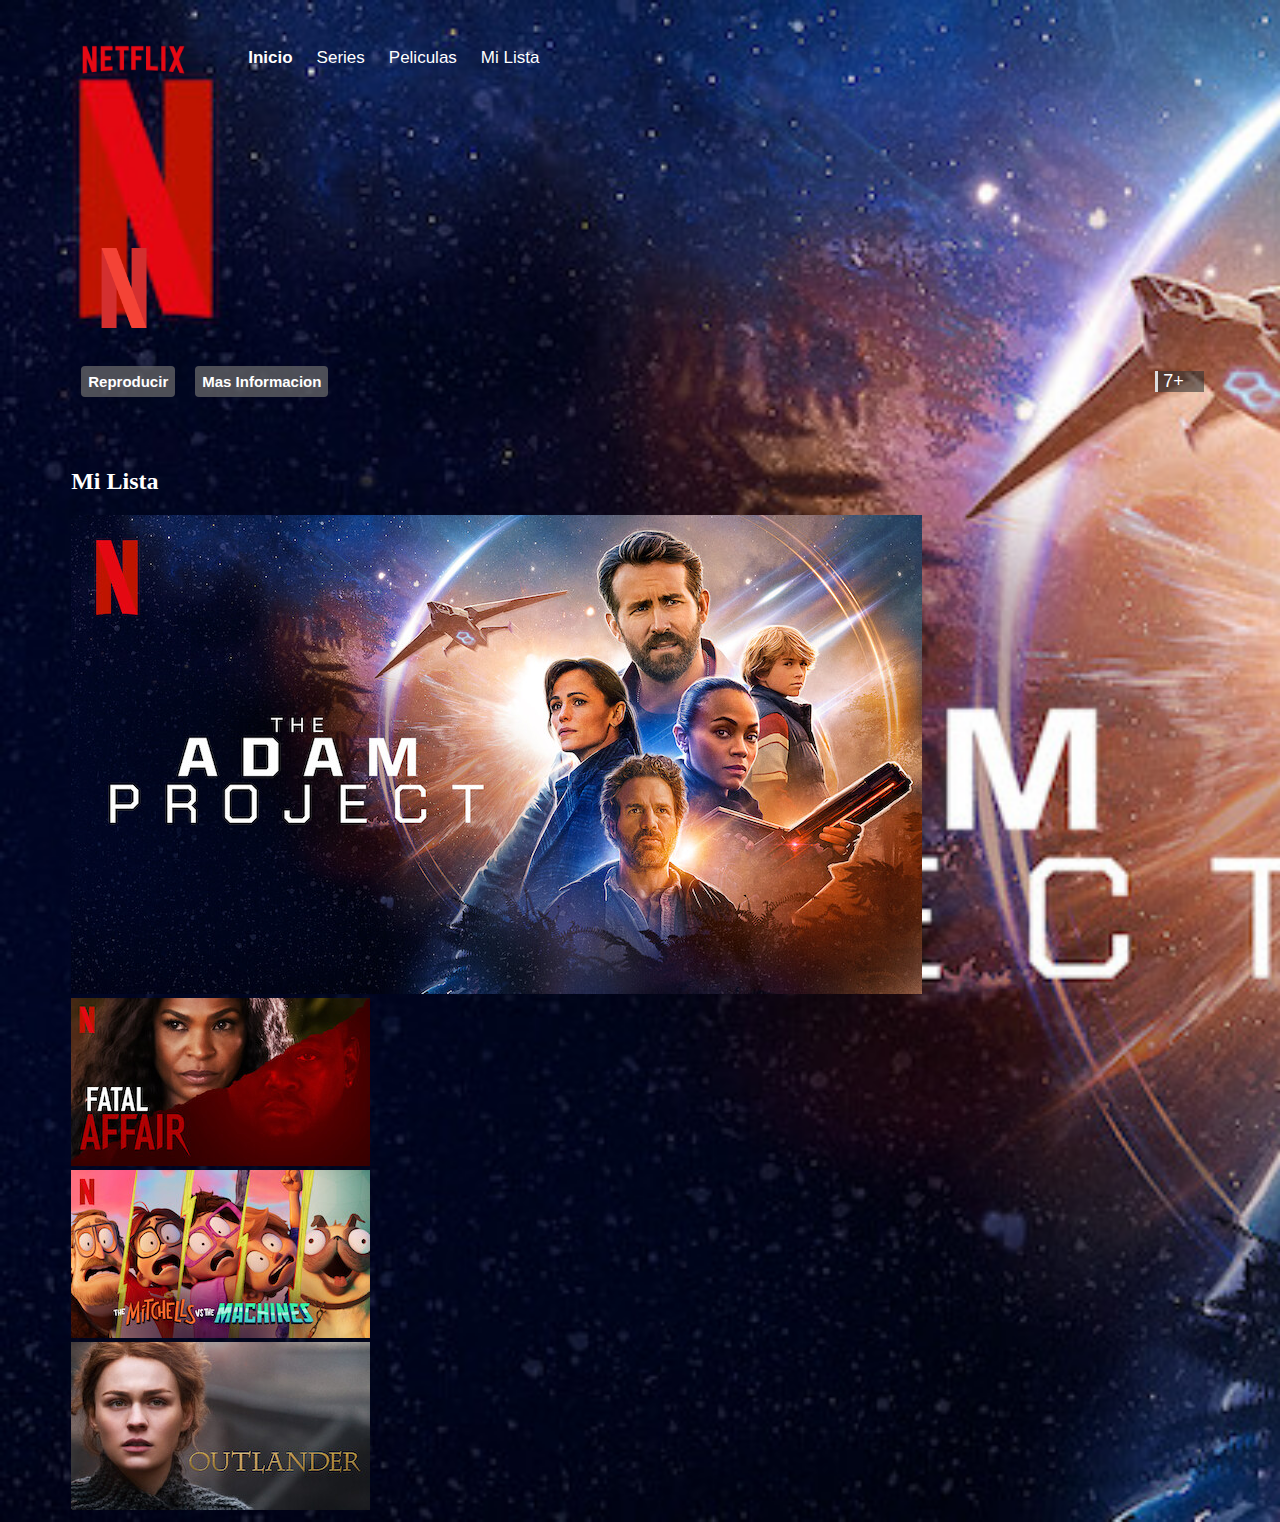
<file: netflix/home.html>
<!DOCTYPE html>
<html lang="en">
<head>
    <meta charset="UTF-8">
    <meta http-equiv="X-UA-Compatible" content="IE=edge">
    <meta name="viewport" content="width=device-width, initial-scale=1.0">
    <link rel="stylesheet" href="https://cdnjs.cloudflare.com/ajax/libs/font-awesome/6.1.1/css/all.min.css" integrity="sha512-KfkfwYDsLkIlwQp6LFnl8zNdLGxu9YAA1QvwINks4PhcElQSvqcyVLLD9aMhXd13uQjoXtEKNosOWaZqXgel0g==" crossorigin="anonymous" referrerpolicy="no-referrer" />
    <link rel="stylesheet" href="styles.css">
    <title>Netflix</title>
</head>
<body>

        <button class="media-menu">
            <i class="fas fa-bars"></i>
        </button>
    
        <div class="container">

                <nav class="nav-main">
                    <img src="assets/icons/Logo_Netflix.png" alt="logo-netflix" class="nav-brand">

                    <ul class="nav-menu show">

                        <li>
                            <a class="inicio" href="#">Inicio</a>
                        </li>
                        <li>
                            <a href="#">Series</a>
                        </li>
                        <li>
                            <a href="#">Peliculas</a>
                        </li>
                        <li>
                            <a href="#">Mi Lista</a>
                        </li>
                    </ul>
                    <ul class="nav-menu-right">
                        <li>
                            <a href="#">
                                <i class="fa-solid fa-magnifying-glass"></i>
                            </a>
                        </li>
                        <li>
                            <a href="#">
                                <i class="fa-solid fa-bell"></i>
                            </a>
                        </li>
                        <li>
                            <a href="#">
                                <i class="fa-solid fa-user"></i>
                                <i class="fa-solid fa-caret-down"></i>
                            </a>
                        </li>

                    </ul>

                </nav>

                <!-- header -->

                <header class="center-options">

                    <img src="assets/icons/n.png" alt="logo-n" class="center-brand">

                    <nav class="play-menu">
                        <ul class="nav-play">
                            <li>
                                <a href="#">Reproducir</a>
                            </li>
                            <li>
                                <a href="#">
                                    <i class="fa-solid fa-circle-info"></i>
                                    Mas Informacion
                                   </a>
                            </li>
                        </ul>
                        <ul class="nav-play-right">
                            <li>
                                <a href="#">
                                    <i class="fa-solid fa-volume-high"></i>
                                </a>
                            </li>
                            <li>
                                <a href="">
                                <p>7+</p>
                                </a>
                            </li>
                        </ul>
                    </nav>

                </header>


                <h2>Mi Lista</h2>

            <main class="carousel">


                <div>
                     <img src="assets/images/adam.jpg" alt="movie1">   

                </div>
                <div>
                    <img src="assets/images/fatal.jpg" alt="movie2">   

               </div>
               <div>
                <img src="assets/images/mitchells.jpg" alt="movie3">   

             </div>
                <div>
                <img src="assets/images/outlander.jpg" alt="movie4">   

             </div>
              



            </main>    

        </div>
    
        <script src="main.js"></script>

</body>
</html>
</file>
<file: netflix/styles.css>
. { 
    box-sizing: border-box;
    margin: 0;
    padding: 0;
}

body {
    background-color: black;
    color: white;
    background-size: cover;
    background-repeat: no-repeat;
    font-size: 16px;
}

a {
    color: white;
    text-decoration: none;
}

ul {
    list-style: none;
}

.container {
    width: 90%;
    margin: auto;
}

/*nav-bar*/

.nav-main {
    font-size: 17px;
    display: flex;
    justify-content: space-between;
    align-items: center;
    height: 60px;
    padding: 20px 0;   
    
}
.nav-brand {
    width: 125px;
}

/* nav left */

.nav-main ul {
    display: flex;
    font-family: Helvetica;
}
.nav-main ul.nav-menu {
    flex:content;    
} 
.nav-main ul.nav-menu a.inicio {
    font-weight: bold;
} 
.nav-main ul li {
    padding: 10px;
}

.nav-main ul li a {
    padding: 2px;
}

.nav-main ul.nav-menu li a:hover {
    border-bottom: 2px solid red;
}

/* nav right*/

.nav-main ul.nav-menu-right li a {
    padding: 5px
}

/* button nav */

.media-menu {
    position: absolute;
    top: 15px;
    left: 10px;
    font-size: 30px;
    left: 45%;
    background: fixed;
    top: 5%;
    border: 0px;
    visibility: hidden;
    
}

/* center options*/

.center-options {
    width: 100%;    
    height: 200px;
    margin-top: 140px;
}

.center-brand {
    width: 80px;
    margin-left: 13px;
}

.play-menu {
    display: flex;
    justify-content: space-between;
    align-items:center;
}
.play-menu ul {
    display: flex;
    font-family: Helvetica;
    align-items:center;

}
.play-menu ul.nav-play {
    padding-left: initial;
        
}
.play-menu ul li {
    padding: 10px;
}

.play-menu ul.nav-play li a {
    padding: 7px;
    background-color: rgba(109, 109, 110, 0.7);
    border: 0px;
    border-radius: 4px;
    opacity: 1;
    font-weight: bold;
    font-size: 15px;
} 
.play-menu ul.nav-play li a:hover {
    background-color: rgba(181, 181, 187, 0.7);
}

/* center right options */

.play-menu ul.nav-play-right {
    
}

.play-menu ul.nav-play-right li {
    padding: 5px
}
.play-menu ul.nav-play-right li a {
    font-size: 18px;

}
.play-menu ul.nav-play-right li a p {
    border: solid 3px #dcdcdc;
    border-style: none none none solid;
    background-color: rgba(51,51,51,.6);
    padding-right: 20px;
    padding-left: 5px;
}

/* carousel */

/*.glider-img {
    display:inline-block;
}*/

.glider-item .glider-img{
    display: block;
    width: 100%;
    height: 100%;
}

@media (max-width: 768px){

    .media-menu {
        visibility: visible;
        padding-top: 15px;

    }

    .nav-main ul.nav-menu {
        display: block;
        position: absolute;
        top: 0;
        left: 0;
        background: #626b77;
        opacity: .9;
        transform: translateX(-400px);
    }
    .nav-main ul.nav-menu.show {
        transform: translateX(-20px);
    }

    .container-main {
        grid-template-columns: repeat(2, 1fr);
    }

}

@media (max-width: 425px){

     .nav-main ul {
        

     }
     .center-brand {
         visibility: hidden;
     }
     .play-menu {
         flex-direction: column;
     }
     .play-menu ul.nav-play-right {
         padding-left: 5px;
         padding-right: 5px;
         margin-top: 0;
     }
     
     .container-main {
         grid-template-columns: repeat(1, 1fr);
     }

}
</file>
